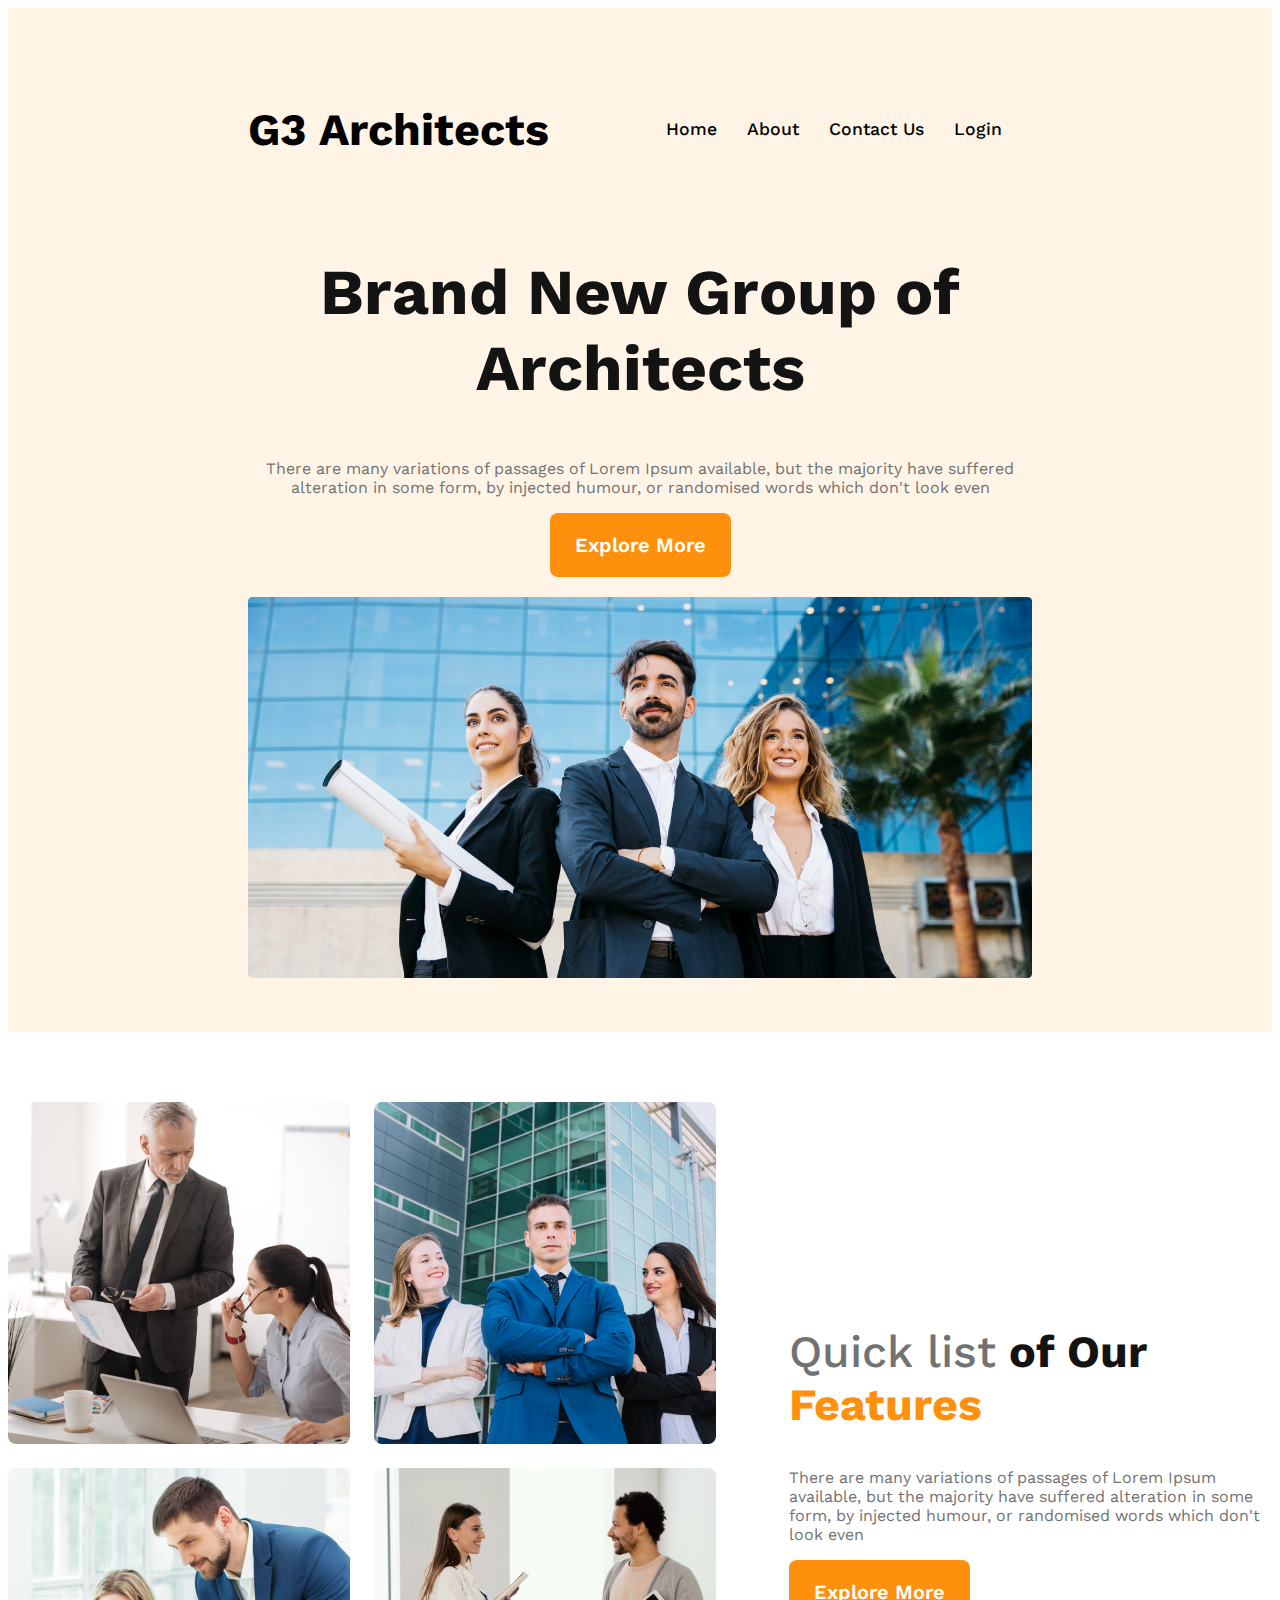
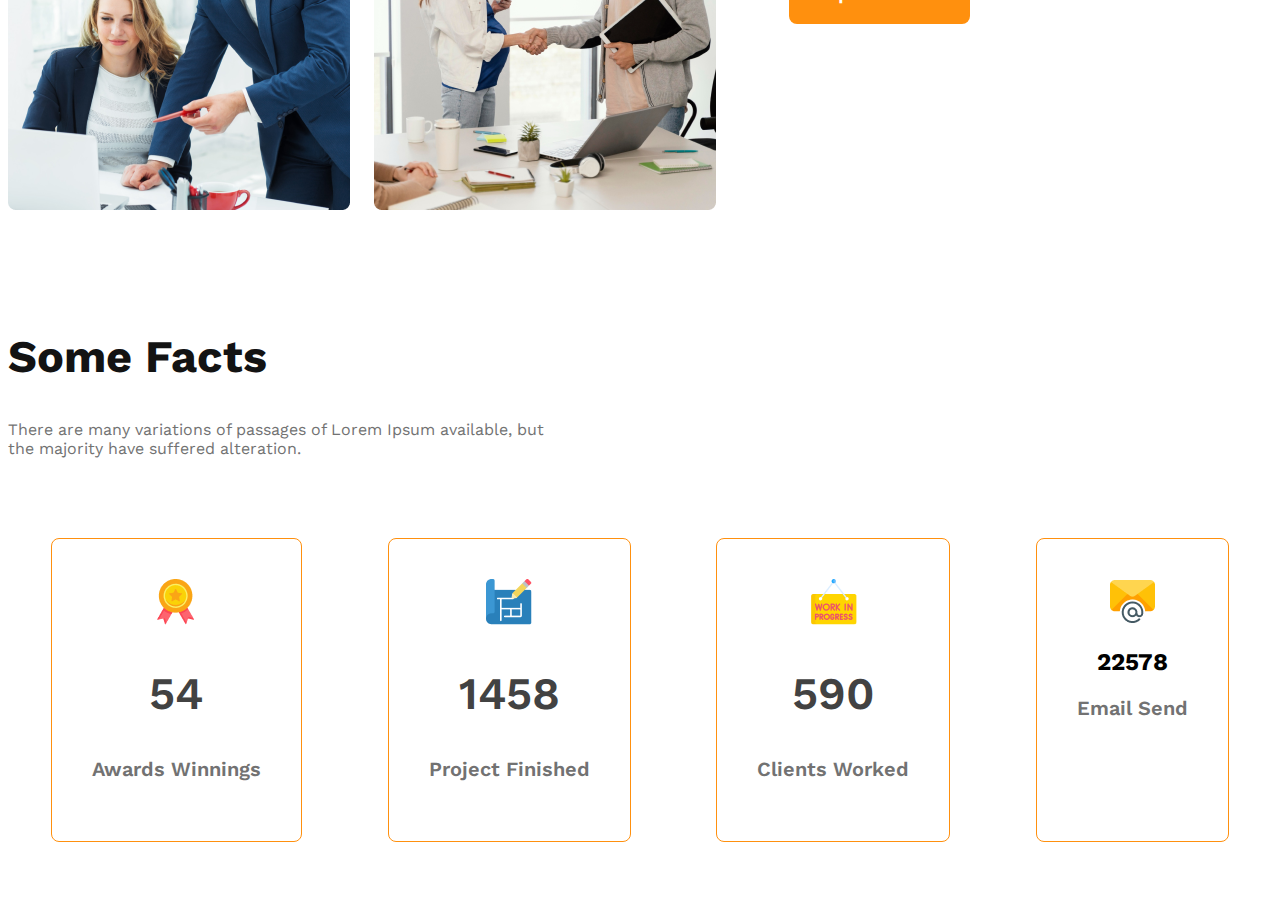
<file: index.html>
<!DOCTYPE html>
<html lang="en">

<head>
    <meta charset="UTF-8">
    <meta name="viewport" content="width=device-width, initial-scale=1.0">
    <title>g3 Architect Website</title>
    <link rel="stylesheet" href="style.css">
</head>

<body>
    <!-- header start -->
    <header> 
        <!--Nav bar-->
        
        <nav>
            <h3 class="nav-title">G3 Architects</h3>
            <ul>
                <li>Home</li>
                <li>About</li>
                <li>Contact Us</li>
                <li>Login</li>
            </ul>
        </nav>
        <!--Banner Section-->
        <div class="banner-div">
            <h2 class="banner-title">Brand New
                Group of Architects</h2>
                <p class="primary-description">There are many variations of passages of Lorem Ipsum available, but the majority have suffered alteration in some form, by injected humour, or randomised words which don't look even</p>
                <button class="primary-button">Explore More</button>
        </div>
            <img class="banner-img" src="images/banner.png" alt="">
    </header>
    <!-- header end -->
    <main>
        <!-- team section -->
<section class="team-section">
    <div class="team-image">
        <img src="images/team1.png" alt="">
        <img src="images/team2.png" alt="">
        <img src="images/team3.png" alt="">
        <img src="images/team4.png" alt="">
    </div>
    <div class="team-features">
        <h2 class="features-title"><span class="quick">Quick list</span> of Our <span class="feature">Features</span></h2>
        <p class="primary-description">
            There are many variations of passages of Lorem Ipsum available, but the majority have suffered alteration in some form, by injected humour, or randomised words which don't look even
        </p>
        <button class="primary-button">Explore More</button>
    </div>
</section>
<!-- facts section -->
<section class="facts-section">
    <div class="facts-container1">
        <h2 class="facts-title">Some Facts</h2>
        <p class="facts-descrition">There are many variations of passages of Lorem Ipsum available, but the majority have suffered alteration.</p>
    </div>
    <div class="facts-container2">
        <div class="award">
            <img class="facts-container2-img" src="images/icons/ribon.png" alt="">
            <h2 class="facts-container2-title">54</h2>
            <p class="facts-container2-description">Awards Winnings</p>
        </div>
        <div class="projects">
            <img class="facts-container2-img" src="images/icons/projects.png" alt="">
            <h2 class="facts-container2-title">1458</h2>
            <p class="facts-container2-description">Project Finished</p>
        </div>
        <div class="customers">
            <img class="facts-container2-img" src="images/icons/customers.png" alt="">
            <h2 class="facts-container2-title">590</h2>
            <p class="facts-container2-description">Clients Worked</p>
        </div>
        <div class="email">
            <img class="facts-container2-img" src="images/icons/email.png" alt="">
            <h2 facts-container2-title>22578</h2>
            <p class="facts-container2-description">Email Send</p>
        </div>

    </div>
</section>
    </main>
    <footer>

    </footer>
</body>

</html>
</file>
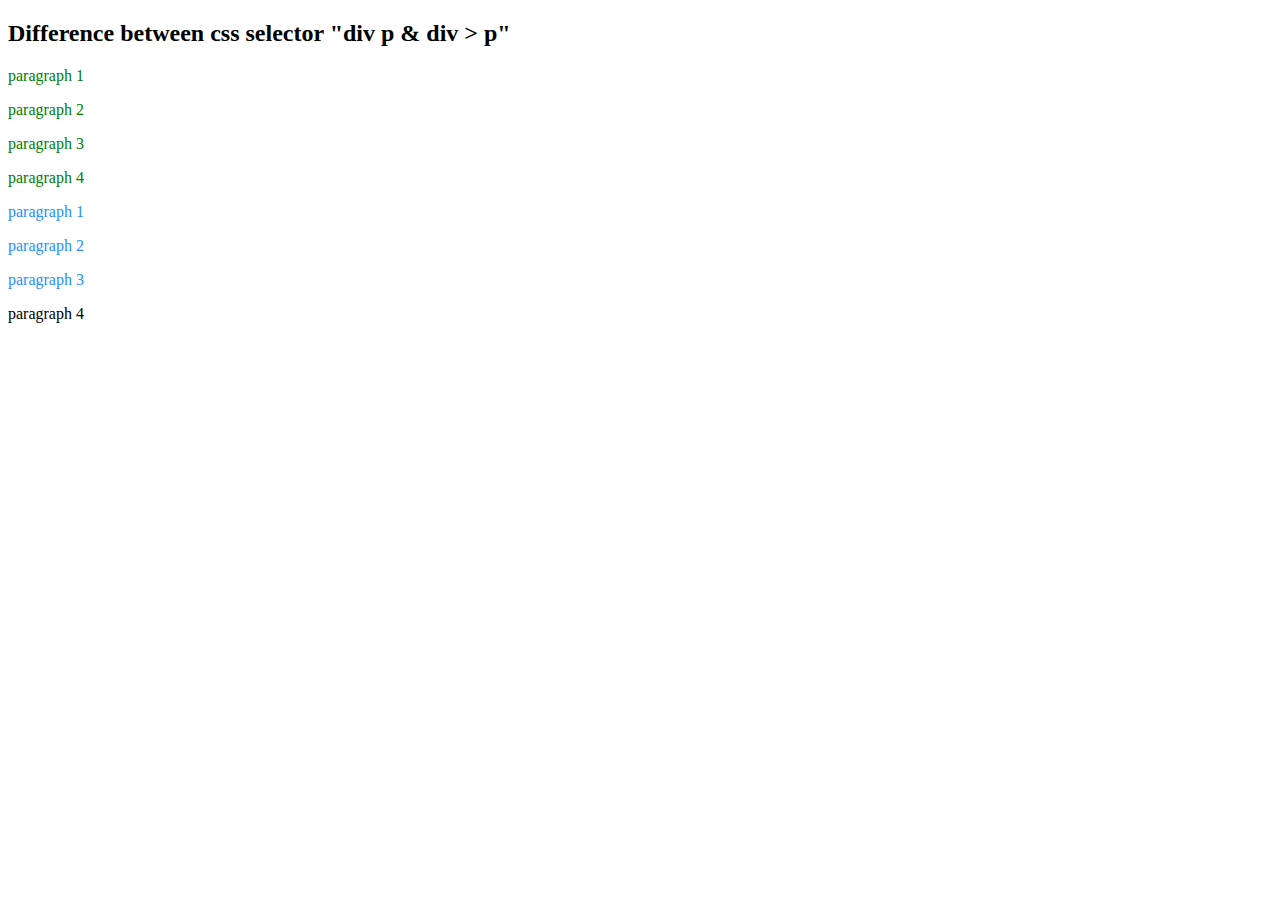
<file: sample.html>
<!DOCTYPE html>
<html lang="en">
<head>
    <meta charset="UTF-8">
    <meta name="viewport" content="width=device-width, initial-scale=1.0">
    <title>Document</title>
    <style>
        .div1 p{
            color: green;
        }
        .div2 > p{
            color: dodgerblue;
        }
    </style>
</head>
<body>
    <h2>Difference between css selector "div p & div > p"</h2>
    <div class="div1">
        <p>paragraph 1</p>
        <p>paragraph 2</p>
        <p>paragraph 3</p>
        <span><p>paragraph 4</p></span>
    </div>
    <div class="div2">
        <p>paragraph 1</p>
        <p>paragraph 2</p>
        <p>paragraph 3</p>
        <span><p>paragraph 4</p></span>

    </div>
    
</body>
</html>
</file>
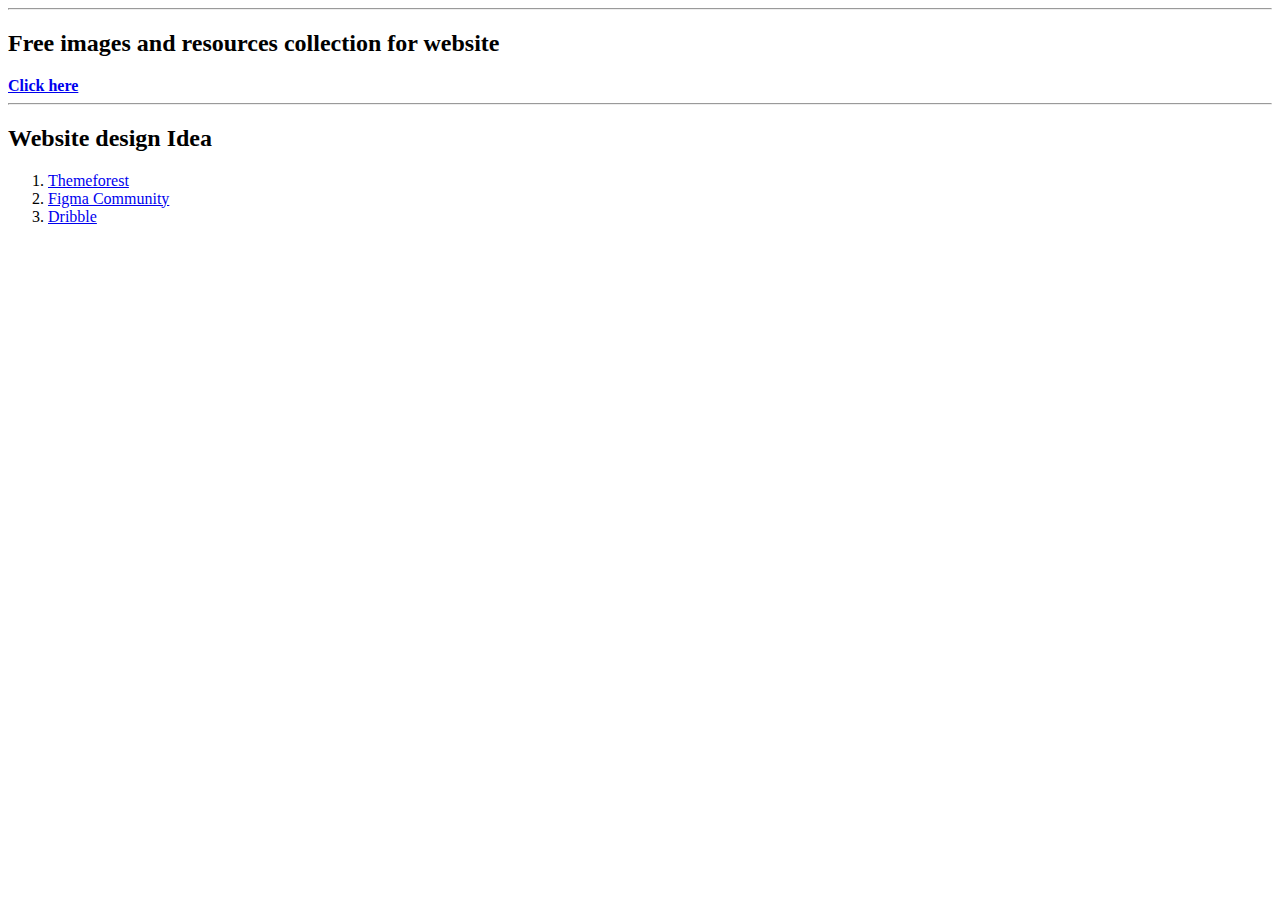
<file: website-resources.html>
<!DOCTYPE html>
<html lang="en">
<head>
    <meta charset="UTF-8">
    <meta name="viewport" content="width=device-width, initial-scale=1.0">
    <title>Web Resources</title>
</head>
<body>
    <hr>
    <h2>Free images and resources collection for website</h2>
    <b><a href="https://bootcamp.uxdesign.cc/free-images-and-resources-collection-for-website-c77f2fc46ce5">Click here</a></b>
    <hr>
    <h2>Website design Idea</h2>
    <ol>
        <li><a href="https://themeforest.net/">Themeforest</a></li>
        <li><a href="https://www.figma.com/community">Figma Community</a></li>
        <li><a href="https://dribbble.com/">Dribble</a></li>
    </ol>
</body>
</html>
</file>
<file: style.css>
/*Shared styles*/
@import url('https://fonts.googleapis.com/css2?family=Work+Sans:wght@400;500;600;700;800&display=swap');

* {
    font-family: 'Work Sans', sans-serif;
}

.primary-button {
    border-radius: 0.5rem;
    background: #FF900E;
    padding: 20px 25px;
    border: 0;
    color: #FFF;
    font-size: 1.25rem;
    font-weight: 600;
    cursor: pointer;
}

.primary-description {
    color: #727272;
    font-size: 1rem;
    font-weight: 400;
}

/*header start*/
header {
    background-color: rgba(255, 144, 14, 0.10);
    padding: 50px 240px;
}

.nav-title {
    font-family: Work Sans;
    font-size: 2.8rem;
    /*the standard root font-size of browsers is 16px*/
    font-weight: 700;

}

nav ul {
    font-family: Work Sans;
    font-size: 1.1rem;
    font-weight: 500;
    display: flex;
    list-style: none;
}

nav ul li {
    margin-right: 30px;
}

nav {
    display: flex;
    justify-content: space-between;
    align-items: center;
}

.banner-div {
    text-align: center;
    max-width: 53.9rem;

}

.banner-title {
    color: #131313;
    font-size: 4rem;
    font-weight: 700;
}

.banner-img {
    width: 100%;
    margin-top: 1.25rem;
}

/* header end */

/* main start */
main {
    max-width: 1440px;
    margin: 70px auto;
}

.team-section {
    display: flex;
    align-items: center;
    justify-content: center;
}

.team-image {
    display: grid;
    grid-template-columns: repeat(2, 1fr);
    gap: 1.5rem;
}

.team-features {
    padding-left: 73px;
}

.quick {
    color: #727272;
    font-size: 2.8rem;
    font-weight: 500;
}

.features-title {
    color: #131313;
    font-size: 2.8rem;
    font-weight: 700;
}

.feature {
    color: #FF900E;
    font-size: 2.8rem;
    font-weight: 700;
}

/* facts section start */
.facts-section{
    margin-top: 120px;
}
.facts-title{
    color: #131313;
    font-size: 45px;
    font-weight: 700;
}
.facts-descrition{
    width: 33.8rem;
    color: #727272;
    font-size: 1rem;
    font-weight: 400;
}
.facts-container2 {
    display: flex;
    justify-content: space-around;

}
.facts-container2 div:hover {
    border: 2px solid darkturquoise;
}


.facts-container2 div {
    border-radius: 8px;
    border: 1px solid #FF900E;
    text-align: center;
    padding: 40px;
    margin-top: 4rem;
}
.facts-container2-title{
color: #424242;
font-size: 45px;
font-weight: 600;
}
.facts-container2-description{
    color: #727272;
    font-size: 20px;
    font-weight: 600;
}

/*Media Query for header section*/
@media screen and (max-width:576px) {
    header {
        padding: 20px;
    }

    nav {
        flex-direction: column;
    }

    .team-image {
        grid-template-columns: 1fr;
        gap: 1.5rem;
    }

    .team-section {
        flex-direction: column;
    }

    .team-features {
        padding: 40px;
    }
    .facts-container2{
        flex-direction: column;
    }
    .facts-descrition{
        width: auto;
    }
    .facts-container1{
        padding: 10px;
    }
    
}

@media screen and (min-width:576px) and (max-width:960px) {
    header {
        padding: 50px;
    }

    nav {
        flex-direction: column;
    }

    .team-image {
        grid-template-columns: 1fr;
        gap: 1.5rem;
    }

    .team-section {
        flex-direction: column;
    }

    .team-features {
        padding: 40px;
    }
    .facts-container2{
        flex-direction: column;
    }
}
</file>
